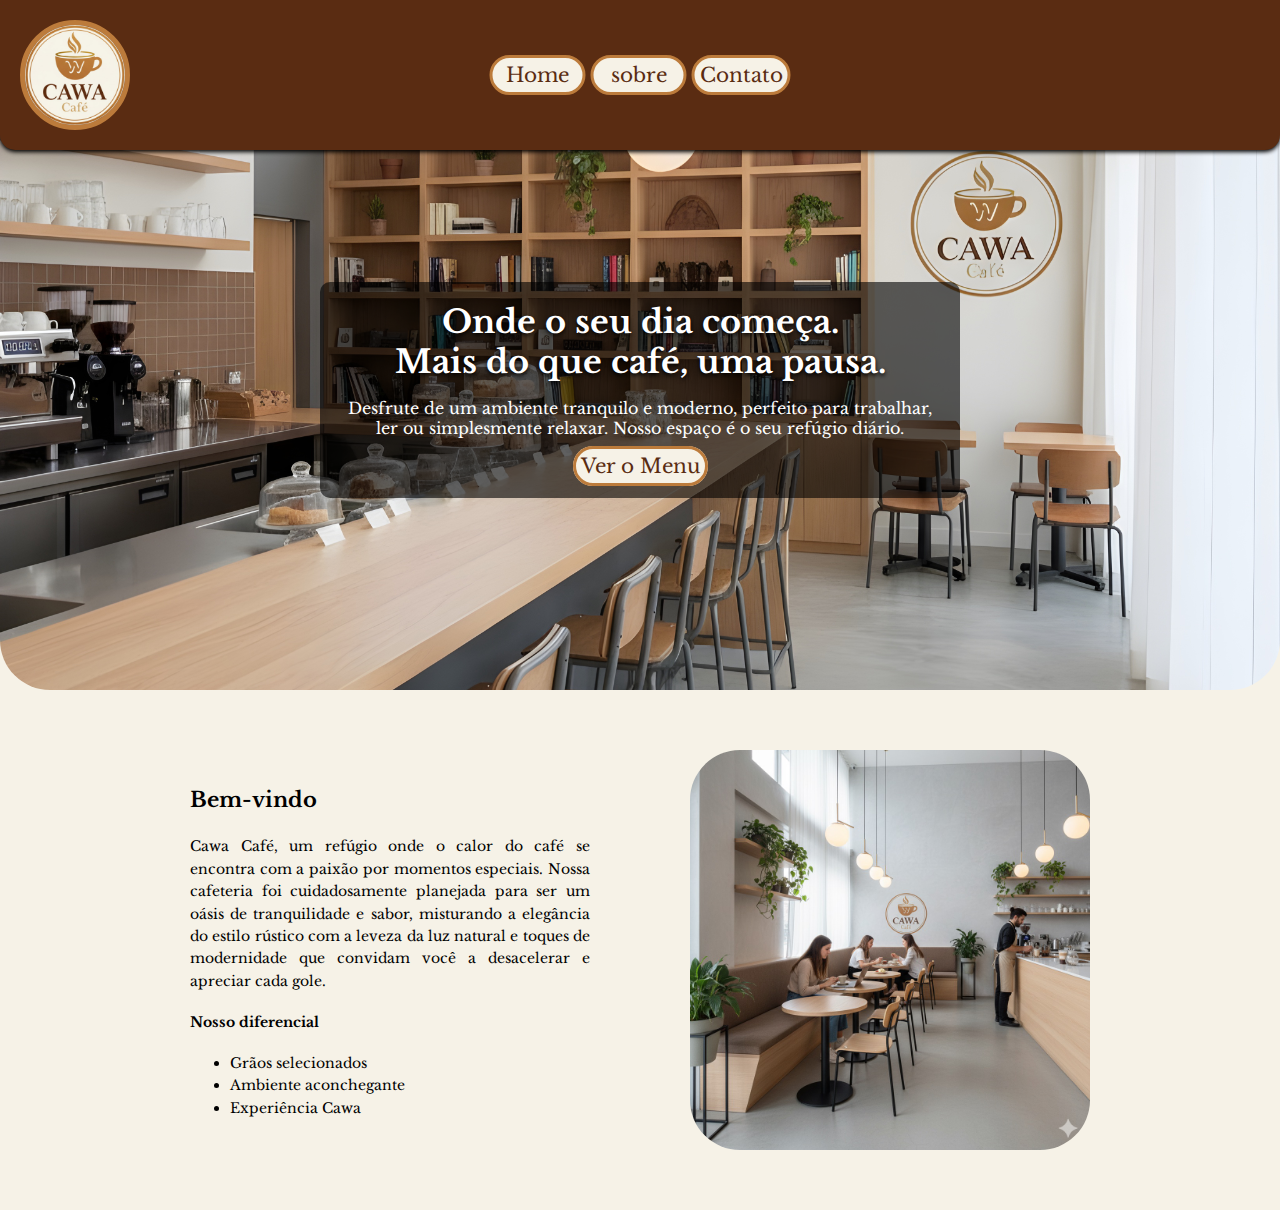
<file: index.html>
<!DOCTYPE html>
<html lang="pt-br">

<head>
    <meta charset="UTF-8">
    <title>CAWA Café</title>
    <link rel="stylesheet" href="./assets/css/styles.css">
</head>

<body>
    <header>
        <img src="./assets/img/logo.JPG"
            alt="Um círculo com moldura marrom, contendo uma xícara de café estilizada em laranja com um W da mesma cor no meio. Acima dela, vapor. Abaixo, as palavras CAWA em marrom escuro e Café em bege.">
        <nav>
            <a href="./index.html">Home</a>
            <a href="./sobre.html">sobre</a>
            <a href="./contato.html">Contato</a>
        </nav>
    </header>

    <section class="hero">
        <div class="hero-text">
            <h1>Onde o seu dia começa. <br>Mais do que café, uma pausa.</h1>
            <p>Desfrute de um ambiente tranquilo e moderno, perfeito para trabalhar, ler ou simplesmente relaxar. Nosso
                espaço é o seu refúgio diário.</p>
            <a href="#">Ver o Menu</a>
        </div>
    </section>

    <main>

        <section class="apresentacao">
            <div class="textos-apresentacao">
            <h2>Bem-vindo</h2>
            <p>
                Cawa Café, um refúgio onde o calor do café se encontra com a paixão por momentos especiais. Nossa
                cafeteria foi cuidadosamente planejada para ser um oásis de tranquilidade e sabor, misturando a
                elegância do estilo rústico com a leveza da luz natural e toques de modernidade que convidam você a
                desacelerar e apreciar cada gole.
            </p>
            <h4>Nosso diferencial</h4>
            <ul>
                <li>Grãos selecionados</li>
                <li>Ambiente aconchegante</li>
                <li>Experiência Cawa</li>
            </ul>
            </div>

            <img src="./assets/img/CAWA-espaco1.JPG"
                alt="Uma vista interna de uma cafeteria moderna e minimalista. No centro, o balcão do café com um barista em pé, preparando uma bebida. Ao lado do balcão, há uma prateleira de madeira com xícaras e garrafas. No lado esquerdo, mesas e cadeiras de madeira, onde três mulheres estão sentadas, comendo e conversando. Prateleiras flutuantes com plantas e vasos adornam as paredes cinza claro, e a iluminação suave vem de pendentes modernos, com globos de luz.">
        </section>

    </main>
</body>

</html>
</file>
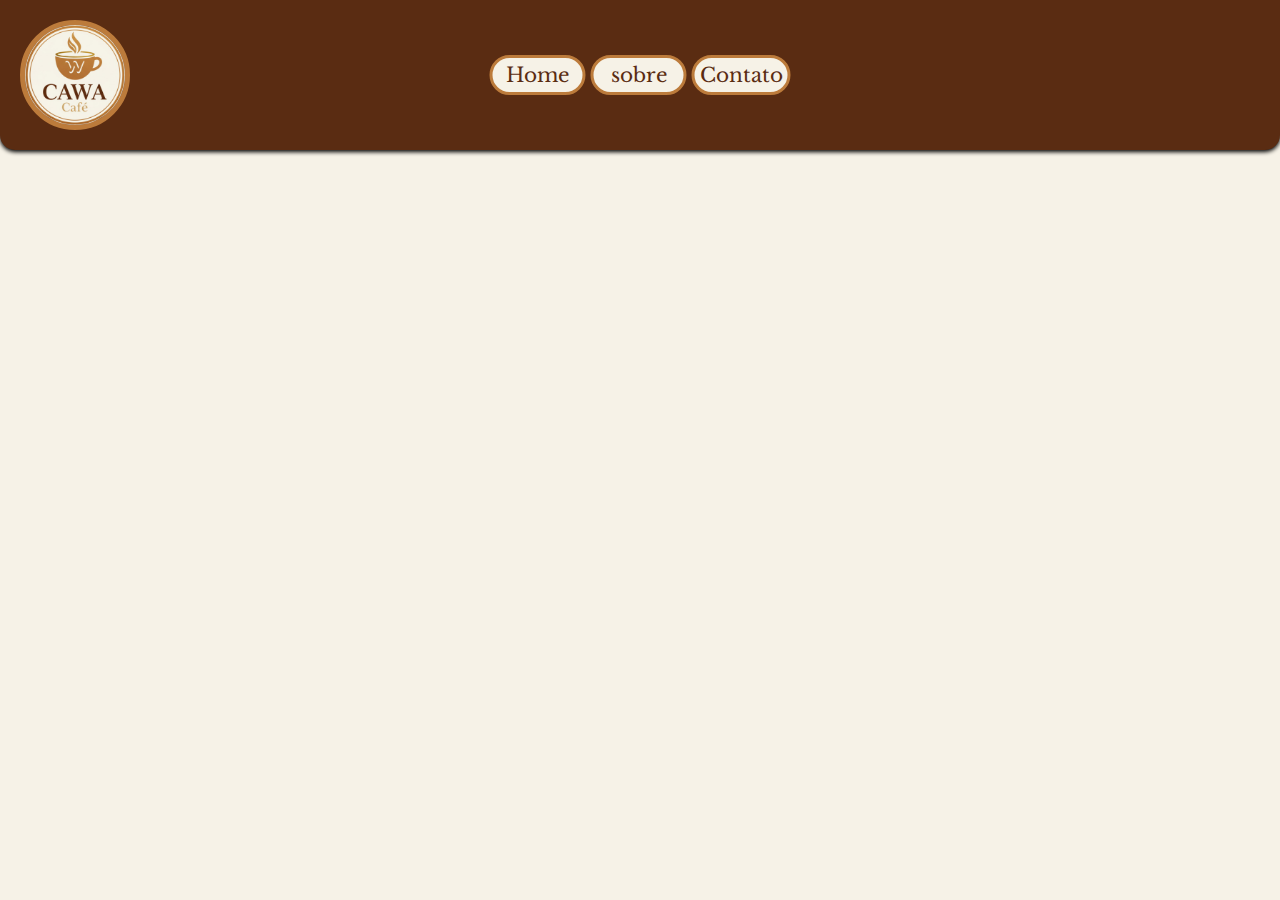
<file: contato.html>
<!DOCTYPE html>
<html lang="pt-br">
<head>
    <meta charset="UTF-8">
    <title>CAWA Café</title>
    <link rel="stylesheet" href="./assets/css/styles.css">
</head>

<body>
    <header>
        <img src="./assets/img/logo.JPG" alt="Um círculo com moldura marrom, contendo uma xícara de café estilizada em laranja com um W da mesma cor no meio. Acima dela, vapor. Abaixo, as palavras CAWA em marrom escuro e Café em bege.">
        <nav>
            <a href="./index.html">Home</a>
            <a href="./sobre.html">sobre</a>
            <a href="./contato.html">Contato</a>
        </nav>
    </header>
    
</body>
</html>
</file>
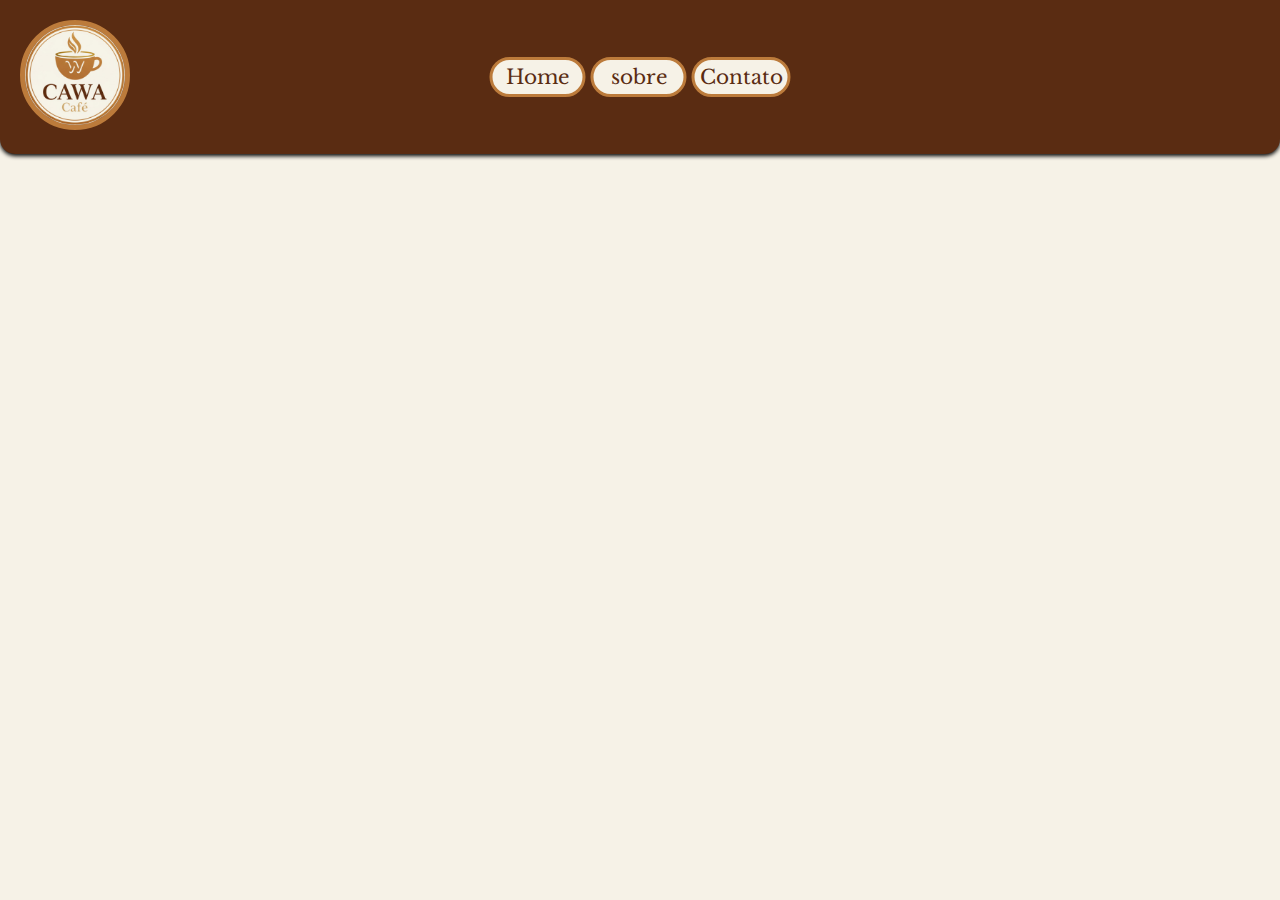
<file: sobre.html>
<!DOCTYPE html>
<html lang="pt-br">
<head>
    <meta charset="UTF-8">
    <title>sobre</title>
    <link rel="stylesheet" href="./assets/css/styles.css">
</head>

<body>
    <header>
        <div class="header-img">
            <img src="./assets/img/logo.JPG" alt="Sua logo">
        </div>

        <nav>
            <a href="./index.html">Home</a>
            <a href="./sobre.html">sobre</a>
            <a href="./contato.html">Contato</a>
        </nav>

        <div class="header-outros">
        </div>
    </header>
    
</body>
</html>
</file>
<file: assets/css/styles.css>
@import url('https://fonts.googleapis.com/css2?family=Libre+Baskerville:ital,wght@0,400;0,700;1,400&display=swap');

:root{
  --off-white: rgb(246, 242, 231);
  --marrom: rgb(90, 44, 18);
  --laranja: rgb(188, 123, 59);
  --branco: rgb(255, 255, 255);
}

html{
    overflow-y: scroll;
    background-color: var(--off-white);;
}
html, body {
  margin: 0;
  padding: 0;
  width: 100%;
}

body{
    font-family: "Libre Baskerville", serif;
}

header img {
    height: 100px;
    width: 100px;
    border: 5px solid var(--laranja);
    border-radius: 100px;
}

header a {
    min-width: 80px; 
    font-size: 20px;
    background-color: var(--off-white);
    color: var(--marrom);
    text-decoration: none;
    border: 3px solid var(--laranja); 
    border-radius: 50px;
    padding: 5px;
    text-align: center; 
}

html {
  overflow-y: scroll;
}


header a:hover {
    background-color: var(--marrom);
    color: var(--off-white);
}

header {
    z-index: 10;
    position: relative;
    background-color: var(--marrom);
    box-shadow: 0 2px 4px black;
    display: flex;
    flex-direction: row;
    align-items: center;
    padding: 20px;
    border-radius: 0px 0px 15px 15px;
    
}

header nav {
    position: absolute;
    left: 50%; 
    transform: translateX(-50%);
    display: flex;
    justify-content: center;
    gap: 5px;
}


.hero {
    z-index: 1;
    display: flex;
    justify-content: center;
    align-items: center;
    position: relative;
    background-image: url('../img/backgroud-CAWA.JPG');
    background-size: cover;
    background-position: center 40px;
    border-radius: 50px;
    margin-top: -60px;
    height: 500px;
    padding: 50px;
    color: var(--branco);
    text-align: center;
}

.hero-text {
    background-color: rgba(0, 0, 0, 0.6);
    padding: 20px;
    border-radius: 10px;
    max-width: 600px;
    text-align: center;
}

.hero-text h1 {
    margin: 0;
    text-shadow: 0 2px 4px black;
}

.hero a {
    font-size: 20px;
    background-color: var(--off-white);
    color: var(--marrom);
    text-decoration: none;
    border: 3px solid var(--laranja); 
    border-radius: 50px;
    padding: 5px;
}

.hero a:hover {
    background-color: var(--marrom);
    color: var(--off-white);
}

main {
    padding: 0;
    margin-top: 1%;
}

.titulo-destaques {
    text-align: center;
    color: var(--marrom);
    margin-bottom: 10px;
    font-size: 28px;
}

.destaques {
    display: flex;
    flex-wrap: wrap;
    justify-content: center;
    gap: 40px; 
    padding: 20px 10px;
}

.item_destaques {
    width: 200px; 
    margin: 0; 
    text-align: center; 
    box-shadow: 0 2px 5px rgba(0,0,0,0.1); 
    border-radius: 15px; 
    overflow: hidden; 
    background-color: var(--branco);
}

.item_destaques img {
    width: 100%; 
    height: 180px;
    object-fit: cover;
}

.item_destaques figcaption {
    font-size: 16px;
    font-weight: bold;
    color: var(--marrom);
    padding: 15px 10px;
}
.apresentacao {
    display: flex;
    justify-content: center; 
    align-items: center;  
    gap: 100px;
    margin: 40px auto;  
    padding: 20px;
    max-width: 1100px;
}

.textos-apresentacao { 
    font-size: 14px;
    text-align: justify;
    max-width: 400px;
    line-height: 1.6;
}

.apresentacao img {
    width: 400px;
    height: 400px;
    border-radius: 50px;
}

.apresentacao h3 {
    text-align: center;
}

.funcionamento-titulo{
    display: flex;
    align-items: center;
    justify-content: center;
}

.funcionamento-horarios{
    display: flex;
    align-items: center;
    justify-content: center;
}

.contacts {
    display: flex;
    flex-direction: column;
    align-items: center;
}

.contacts h2 {
    margin-bottom: 10px;
    font-size: 28px;
}

.contacts ul {
    text-align: left;
    padding-left: 0;
}

.mapa {
    display: block;
    align-items: center;
    margin-left: auto;
    margin-right: auto;
    margin-top: 40px;
    margin-bottom: 40px;
    border-radius: 15px;
    box-shadow: 0 4px 10px rgba(0, 0, 0, 0.15);
}
</file>
